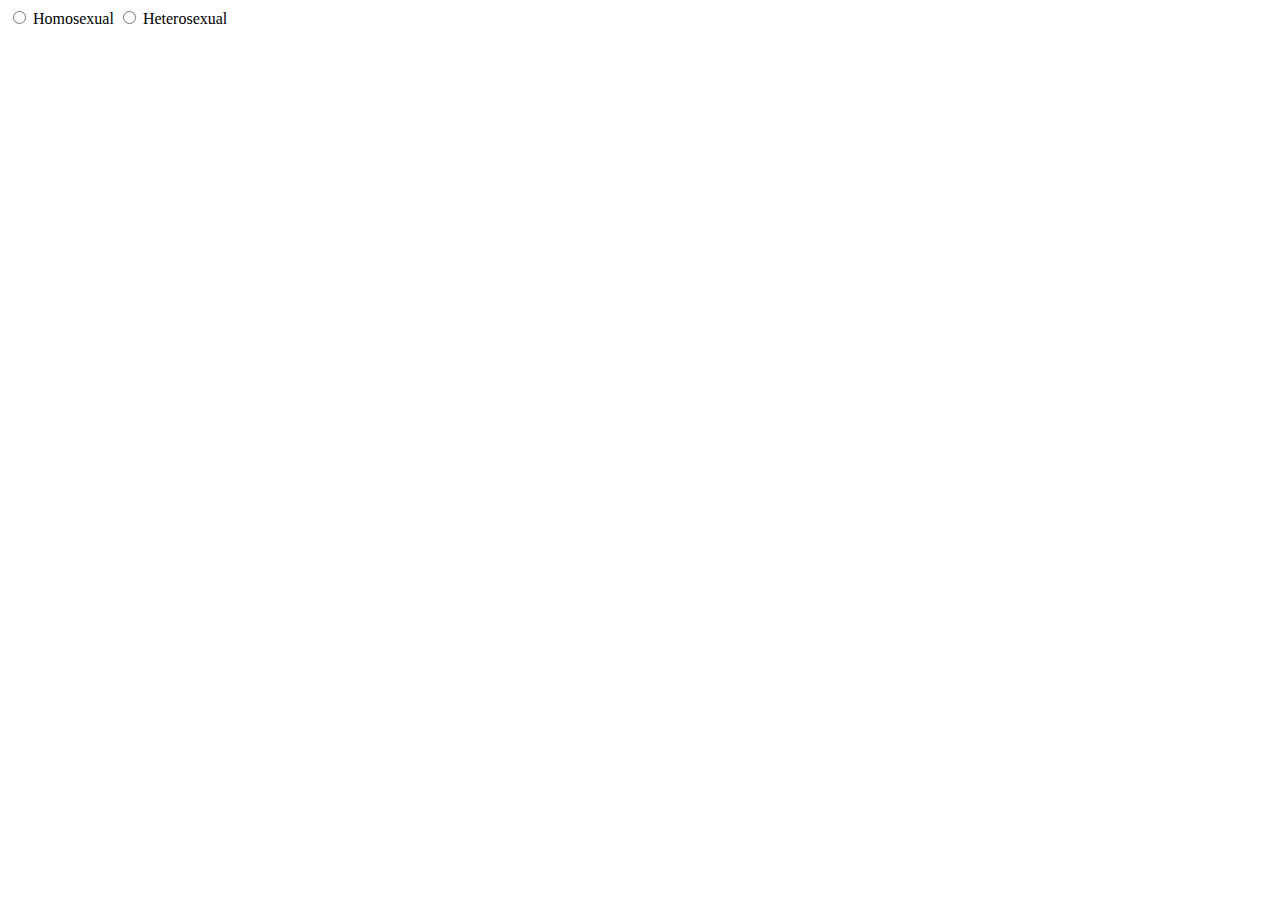
<file: exercises/03-Type-Radio/index.html>
<!DOCTYPE html>
<html>
	<head>
		<meta charset="utf-8" />
		<meta name="viewport" content="width=device-width" />
		<title>4Geeks Academy</title>
	</head>

	<body>
		<form>
			<!-- your code here -->
			<input type="radio" name="sexo" id="" /> Homosexual <input type="radio" name="sexo" id="" /> Heterosexual
		</form>
	</body>
</html>
</file>
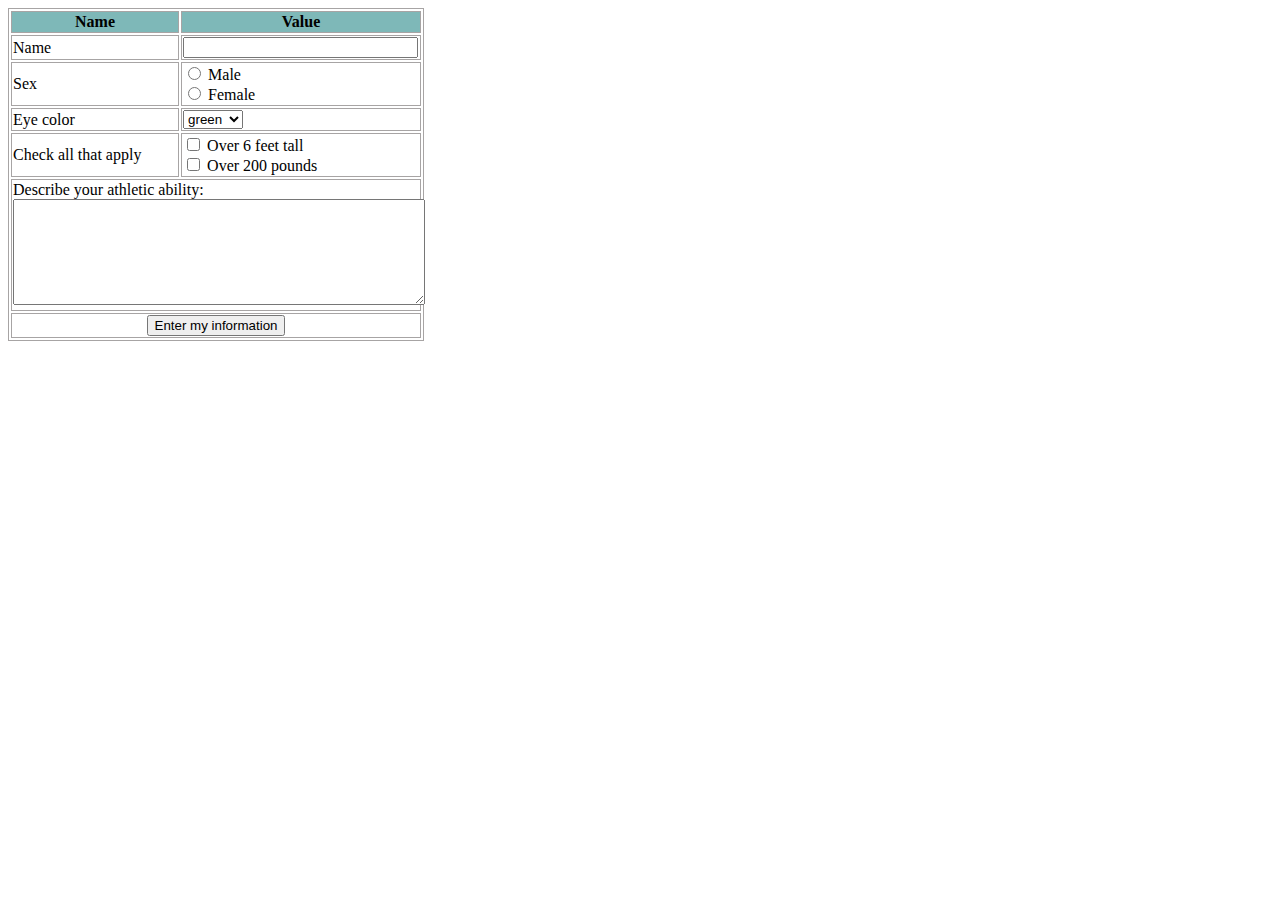
<file: exercises/04-Replicate-simple-form/index.html>
<!DOCTYPE html>
<html>
	<head>
		<meta charset="utf-8" />
		<meta name="viewport" content="width=device-width" />
		<title>4Geeks Academy</title>
	</head>
	<style>
		table,
		th,
		td {
			border: 1px solid rgb(167, 164, 164);
		}
		table {
			width: 400px;
		}
		.top {
			background: #7eb8b8;
		}

		input[type="text"] {
			width: 96%;
		}
		textarea {
			width: 400px;
			min-width: 100%;
			height: 100px;
			max-height: 100px;
			min-height: 100px;
		}
	</style>

	<body>
		<form>
			<!-- your code here -->
			<table>
				<tr>
					<th class="top">Name</th>
					<th class="top">Value</th>
				</tr>
				<tr>
					<td>Name</td>
					<td><input type="text" name="" id="" /></td>
				</tr>
				<tr>
					<td>Sex</td>
					<td>
						<input type="radio" name="sexo" /> Male <br />
						<input type="radio" name="sexo" /> Female
					</td>
				</tr>
				<tr>
					<td>Eye color</td>
					<td>
						<select name="cars" id="cars">
							<option value="green">green</option>
							<option value="blue">blue</option>
							<option value="red">red</option>
							<option value="yellow">yellow</option>
						</select>
					</td>
				</tr>
				<tr>
					<td>Check all that apply</td>
					<td>
						<input type="checkbox" /> Over 6 feet tall <br />
						<input type="checkbox" /> Over 200 pounds
					</td>
				</tr>
				<tr>
					<td colspan="2">
						Describe your athletic ability: <br />
						<textarea name="" id="" cols="30" rows="10"></textarea>
					</td>
				</tr>
				<tr>
					<th class="centrar" colspan="2">
						<button>Enter my information</button>
					</th>
				</tr>
			</table>
		</form>
	</body>
</html>
</file>
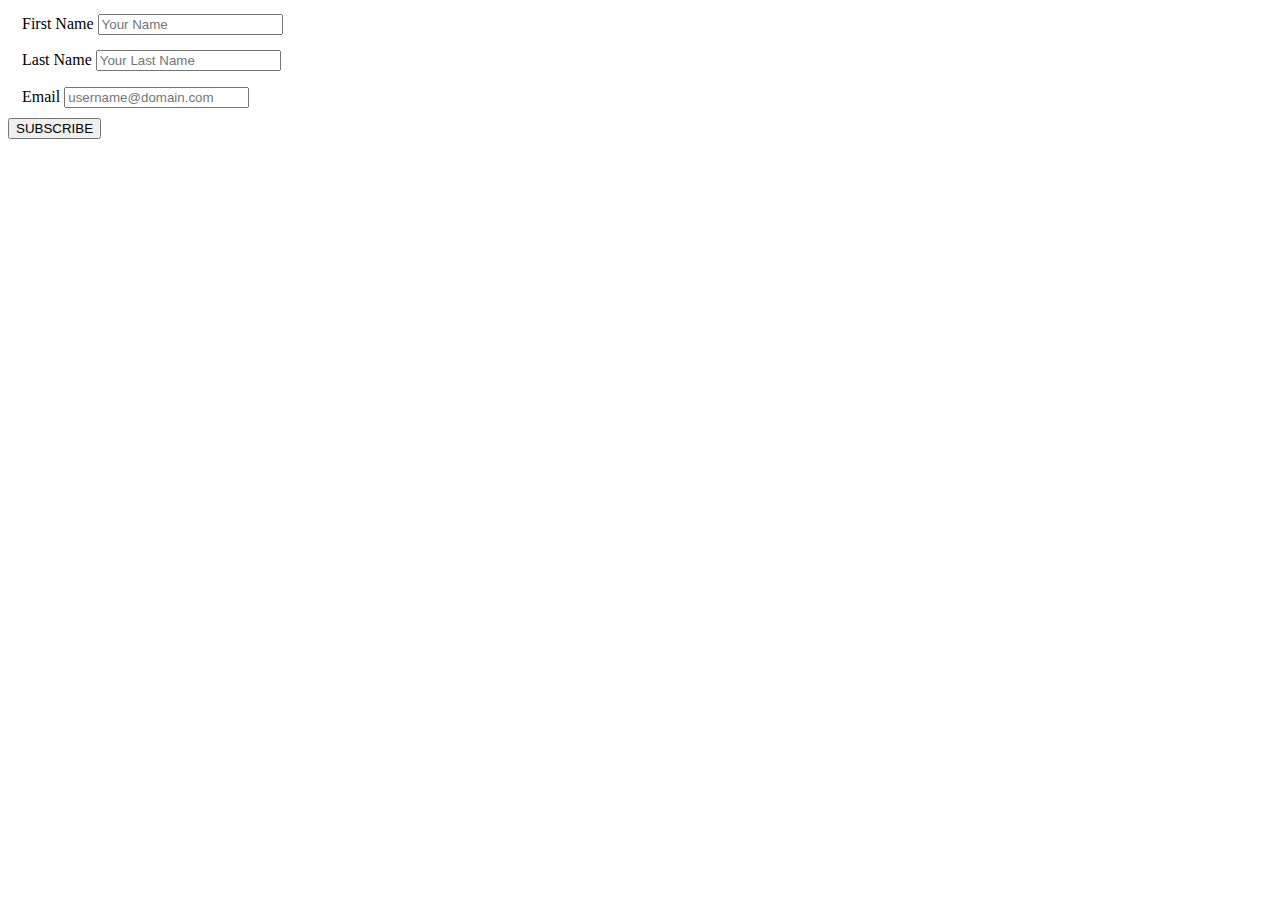
<file: exercises/05-GET-vs-POST/index.html>
<!DOCTYPE html>
<html>
	<head>
		<meta charset="utf-8" />
		<meta name="viewport" content="width=device-width" />
		<link rel="stylesheet" href="style.css" />
		<title>4Geeks Academy</title>
	</head>
	<body>
		<form action="#" method="post" target="_parent">
			<fieldset>
				<label for="firstname">First Name</label>
				<input type="Text" name="firstname" placeholder="Your Name" />
			</fieldset>
			<fieldset>
				<label for="lastname">Last Name</label>
				<input type="Text" name="lastname" placeholder="Your Last Name" />
			</fieldset>
			<fieldset>
				<label for="email">Email</label>
				<input type="Text" name="email" placeholder="username@domain.com" />
			</fieldset>
			<input type="submit" value="SUBSCRIBE" />
		</form>
	</body>
</html>
</file>
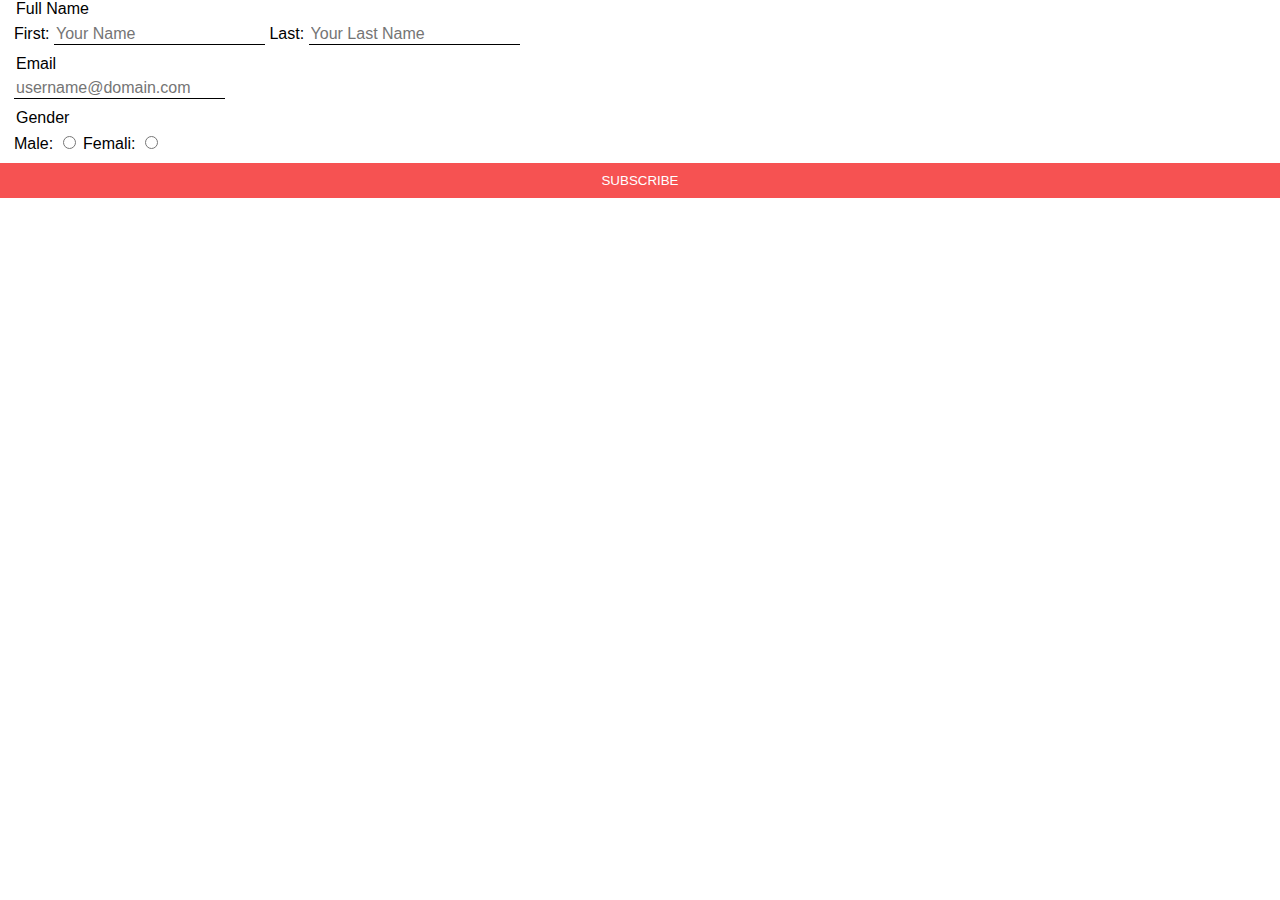
<file: exercises/06-fieldsets-labels-and-styles/index.html>
<!DOCTYPE html>
<html>
	<head>
		<meta charset="utf-8" />
		<meta name="viewport" content="width=device-width" />
		<title>4Geeks Academy</title>
		<link rel="stylesheet" href="style.css" />
	</head>
	<body>
		<form action="#" method="get" target="_parent">
			<fieldset>
				<legend>Full Name</legend>
				<label for="firstname">First:</label>
				<input type="Text" name="firstname" placeholder="Your Name" />
				<label for="lastname">Last:</label>
				<input type="Text" name="lastname" placeholder="Your Last Name" />
			</fieldset>
			<fieldset>
				<legend>Email</legend>
				<input type="Text" name="email" placeholder="username@domain.com" />
			</fieldset>
			<fieldset>
				<legend>Gender</legend>
				<label for="gender">Male:</label>
				<input type="radio" name="gender" value="male" />
				<label for="gender">Femali:</label>
				<input type="radio" name="gender" value="female" />
			</fieldset>
			<input type="submit" value="SUBSCRIBE" />
		</form>
	</body>
</html>
</file>
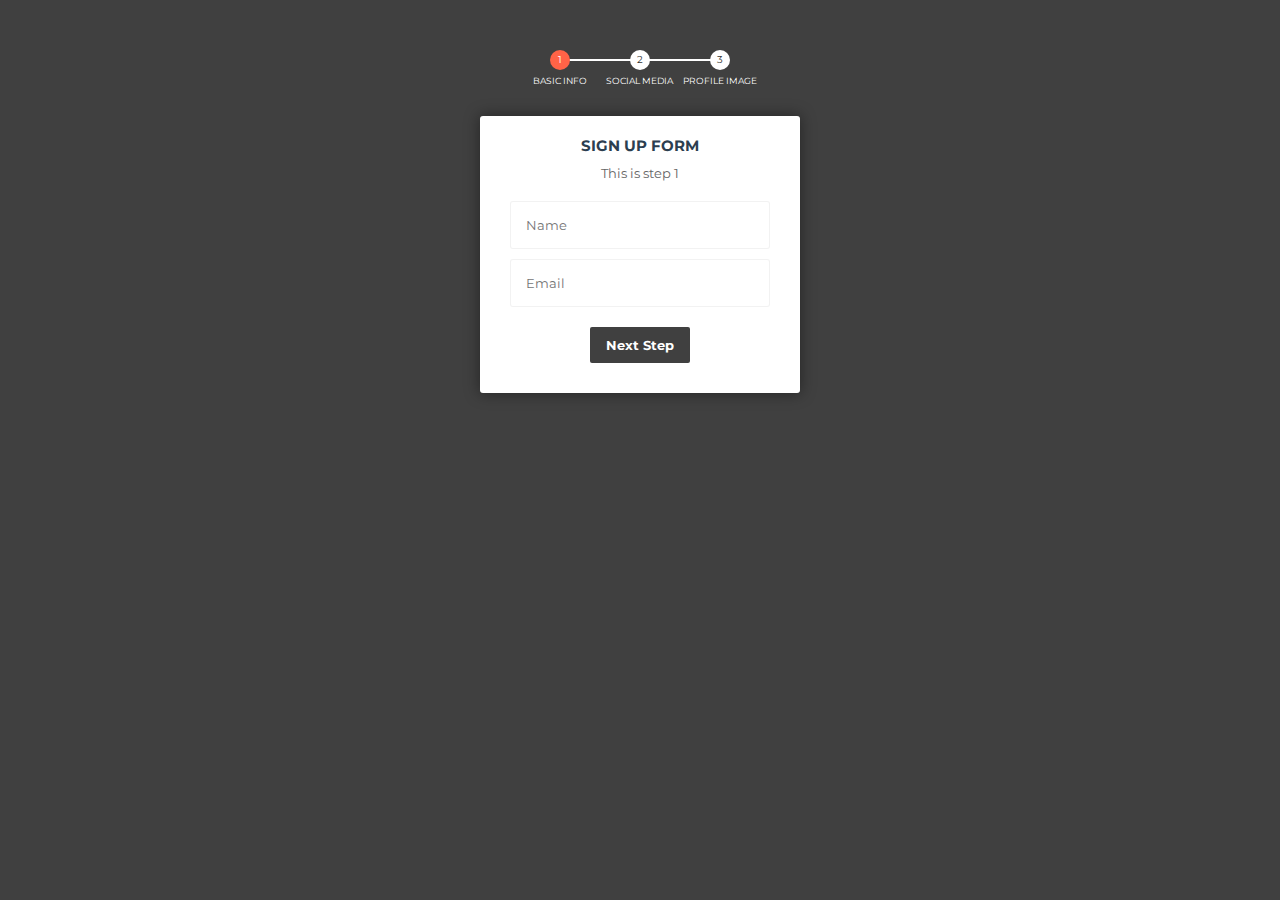
<file: exercises/08-Style-without-id-class/index.html>
<!DOCTYPE html>
<html>
	<head>
		<meta charset="utf-8" />
		<meta name="viewport" content="width=device-width" />
		<link rel="stylesheet" href="style.css" />
		<title>repl.it</title>
	</head>
	<body>
		<!-- multistep form -->
		<form class="msform" method="post">
			<!-- progressbar -->
			<ul class="progressbar">
				<li class="active">Basic Info</li>
				<li>Social Media</li>
				<li>Profile Image</li>
			</ul>
			<!-- fieldsets -->
			<fieldset data-check-id="1">
				<h2 class="fs-title">Sign Up Form</h2>
				<h3 class="fs-subtitle">This is step 1</h3>
				<input name="name" placeholder="Name" />
				<input type="email" name="email" placeholder="Email" />
				<input type="button" name="next" class="next action-button" value="Next Step" />
			</fieldset>
		</form>
	</body>
</html>
</file>
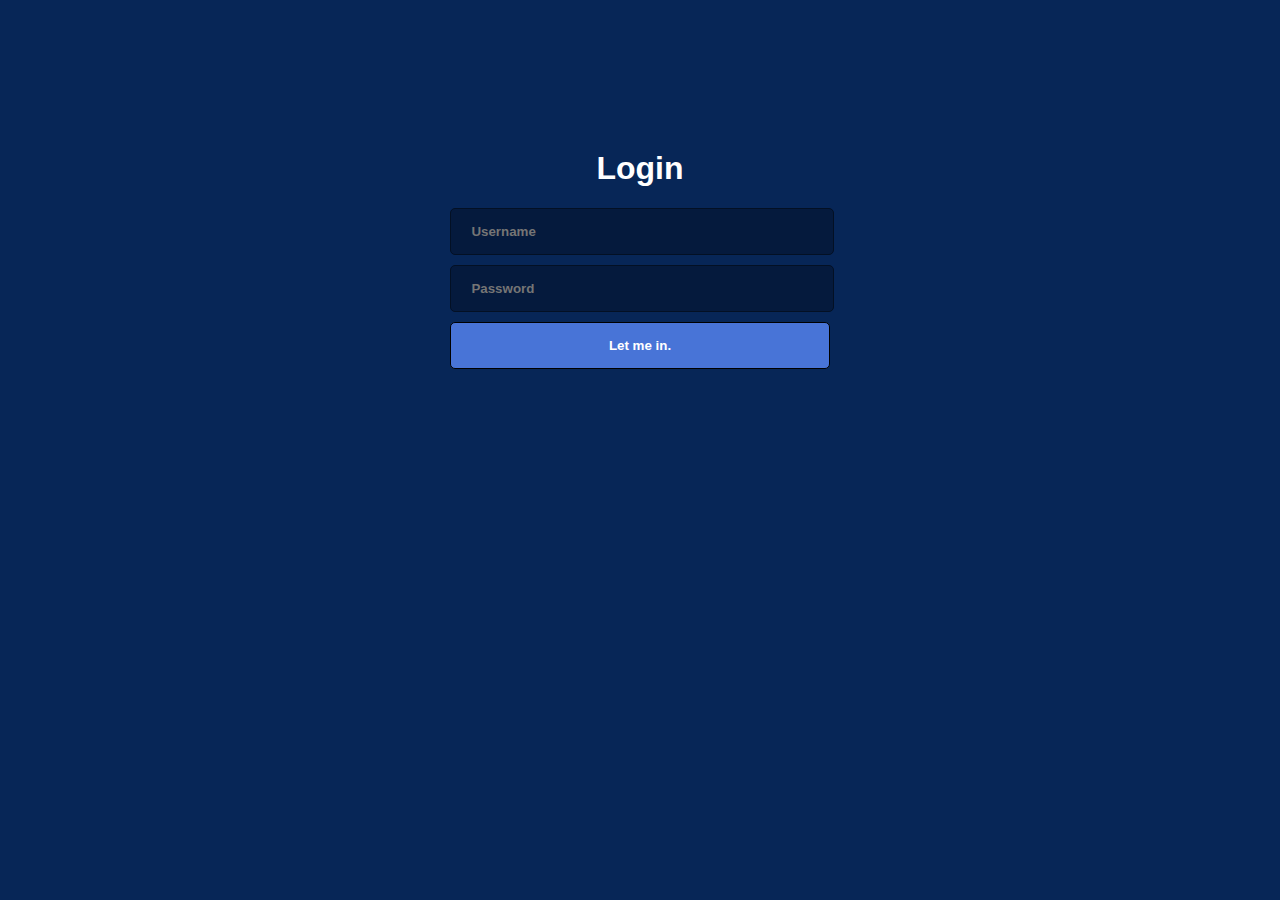
<file: exercises/09-Spectacular-login-form/index.html>
<!DOCTYPE html>
<html>
	<head>
		<meta charset="utf-8" />
		<meta name="viewport" content="width=device-width" />
		<link rel="stylesheet" href="style.css" />
		<title>repl.it</title>
	</head>
	<body>
		<div class="login">
			<h1>Login</h1>
			<form method="post" action="#">
				<input type="text" name="u" placeholder="Username" required="required" />
				<input type="password" name="p" placeholder="Password" required="required" />
				<button type="submit" class="btn btn-primary btn-block btn-large">Let me in.</button>
			</form>
		</div>
	</body>
</html>
</file>
<file: exercises/05-GET-vs-POST/style.css>
fieldset {
	border: none;
}
</file>
<file: exercises/06-fieldsets-labels-and-styles/style.css>
body {
	font-family: "Lato", sans-serif;
	border: 0;
	margin: 0;
	padding: 0;
}
input[type="text"] {
	border: none;
	border-bottom: 1px solid black;
	font-size: 16px;
}
input[type="submit"] {
	cursor: pointer;
	border: none;
	padding: 10px;
	background-color: #f65252;
	color: white;
	width: 100%;
}
fieldset {
	border: 0;
}
</file>
<file: exercises/09-Spectacular-login-form/style.css>
* {
	background: #072657;
	color: #ffffff;
	font-family: sans-serif;
	font-weight: bold;
}
.login {
	width: 30%;
	text-align: center;
	margin: 150px auto;
}
input[type="text"],
input[type="password"] {
	width: 90%;
	background: #051a3d;
	border: solid 0.1px #031024;
}
input[type="text"],
input[type="password"],
button {
	border-radius: 5px;
	margin-bottom: 10px;
	padding: 15px 20px;
}

button {
	width: 100%;
	background: #4874d7;
	border: solid 0.1px #000000;
}
</file>
<file: exercises/08-Style-without-id-class/style.css>
/*custom font*/
@import url(http://fonts.googleapis.com/css?family=Montserrat);

/*basic reset*/
* {
	margin: 0;
	padding: 0;
}
body {
	background-color: rgb(64, 64, 64);
	font-family: montserrat, arial, verdana;
}
/*form styles*/
.msform {
	width: 400px;
	margin: 50px auto;
	text-align: center;
	position: relative;
}
.msform fieldset {
	background: white;
	border: 0 none;
	border-radius: 3px;
	box-shadow: 0 0 15px 1px rgba(0, 0, 0, 0.4);
	padding: 20px 30px;

	box-sizing: border-box;
	width: 80%;
	margin: 0 10%;

	/*stacking fieldsets above each other*/
	position: absolute;
}
/*inputs*/
.msform input {
	padding: 15px;
	border: 1px solid rgba(0, 0, 0, 0.05);
	border-radius: 3px;
	margin-bottom: 10px;
	width: 100%;
	box-sizing: border-box;
	font-family: montserrat;
	color: #2c3e50;
	font-size: 13px;
}
.msform input.error,
.msform textarea.error {
	border-color: rgb(255, 99, 71);
}
/*buttons*/
.msform .action-button {
	width: 100px;
	background: rgb(64, 64, 64);
	font-weight: bold;
	color: white;
	border: 0 none;
	border-radius: 2px;
	cursor: pointer;
	padding: 10px 5px;
	margin: 10px 5px;
	transition: all 0.4s;
}
.msform .action-button:hover,
.msform .action-button:focus {
	box-shadow: 0 0 0 2px white, 0 0 0 3px rgb(255, 99, 71);
	background-color: rgb(255, 99, 71);
}
/*headings*/
.fs-title {
	font-size: 15px;
	text-transform: uppercase;
	color: #2c3e50;
	margin-bottom: 10px;
}
.fs-subtitle {
	font-weight: normal;
	font-size: 13px;
	color: #666;
	margin-bottom: 20px;
}
/*progressbar*/
.progressbar {
	overflow: hidden;
	/*CSS counters to number the steps*/
	counter-reset: step;
	width: 60%;
	margin: 0 auto 30px;
}
.progressbar li {
	list-style-type: none;
	color: white;
	text-transform: uppercase;
	font-size: 9px;
	width: 33.33%;
	float: left;
	position: relative;
}
.progressbar li:before {
	content: counter(step);
	counter-increment: step;
	width: 20px;
	line-height: 20px;
	display: block;
	font-size: 10px;
	color: #333;
	background: white;
	border-radius: 50%;
	margin: 0 auto 5px auto;
}
/*progressbar connectors*/
.progressbar li:after {
	content: "";
	width: 100%;
	height: 2px;
	background: white;
	position: absolute;
	left: -50%;
	top: 9px;
	z-index: -1; /*put it behind the numbers*/
}
.progressbar li:first-child:after {
	/*connector not needed before the first step*/
	content: none;
}
/*marking active/completed steps green*/
/*The number of the step and the connector before it = green*/
.progressbar li.active:before,
.progressbar li.active:after {
	background: rgb(255, 99, 71);
	color: white;
}
</file>
